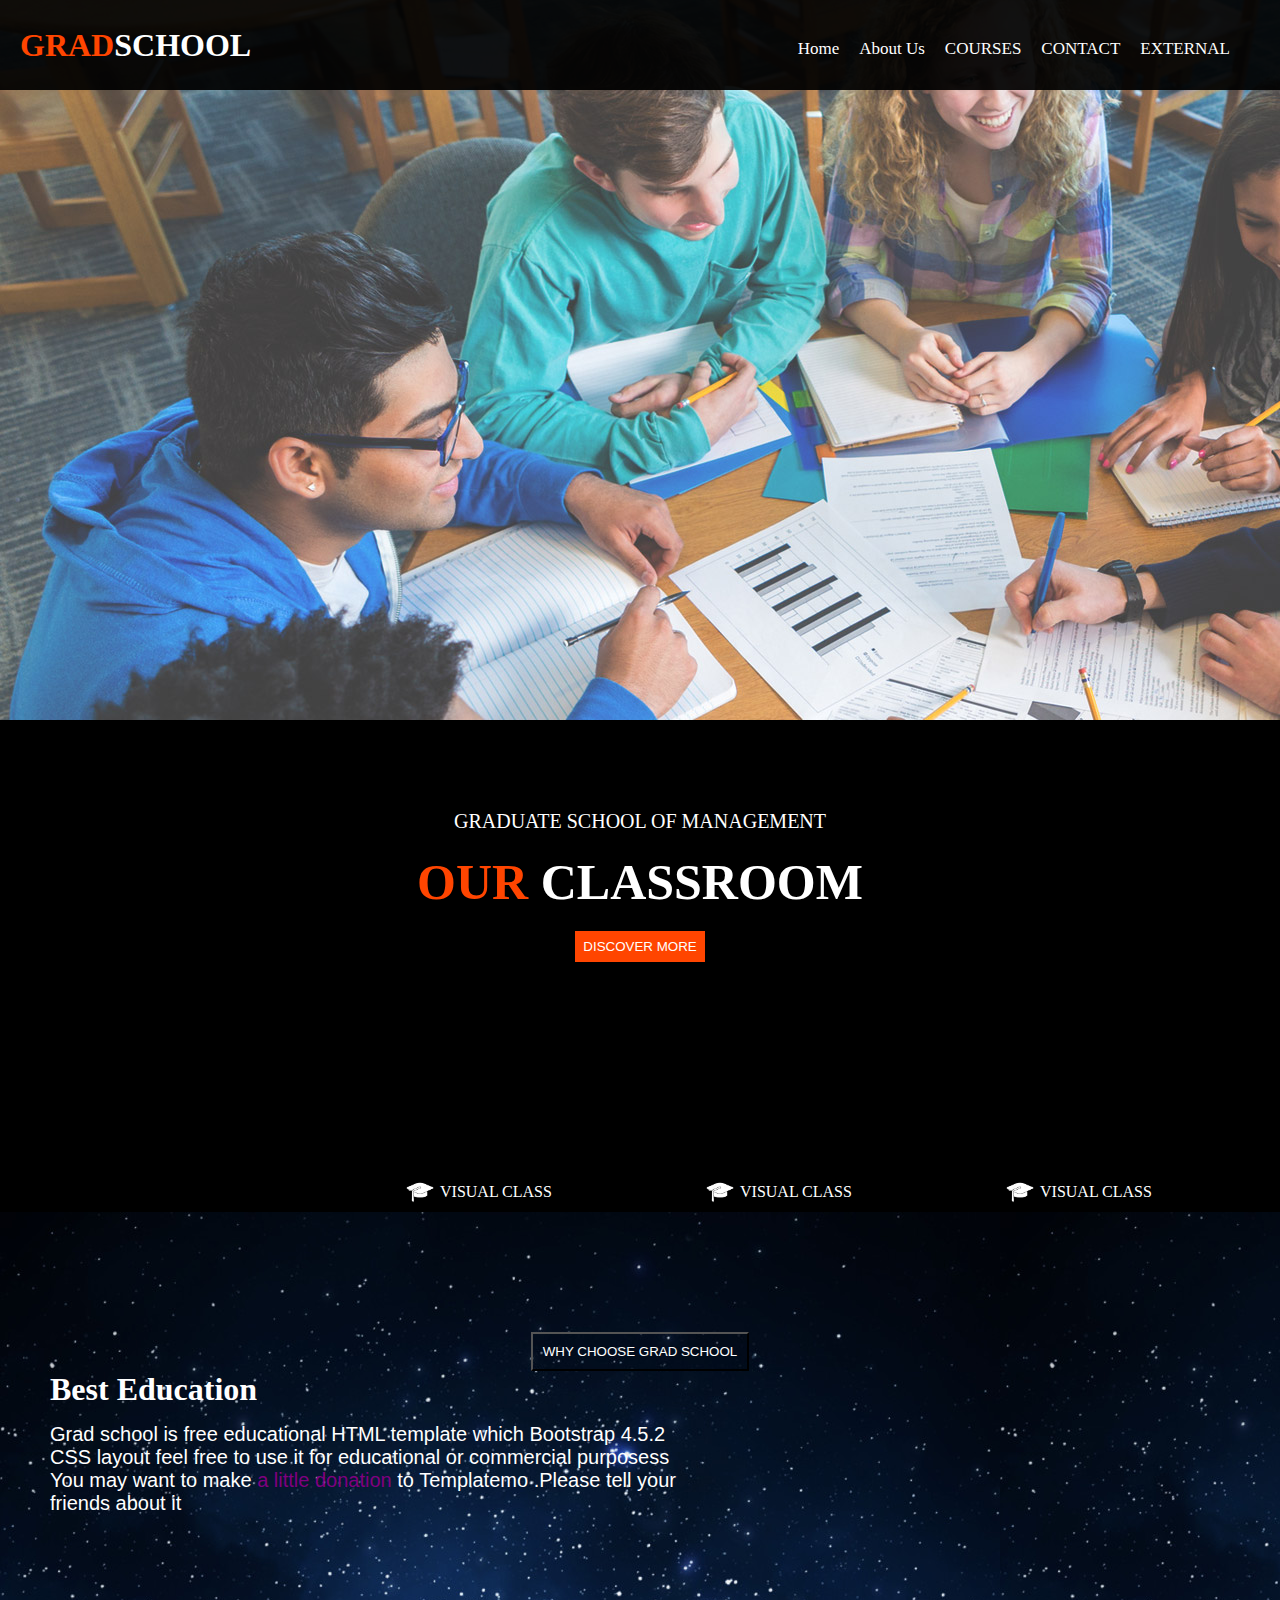
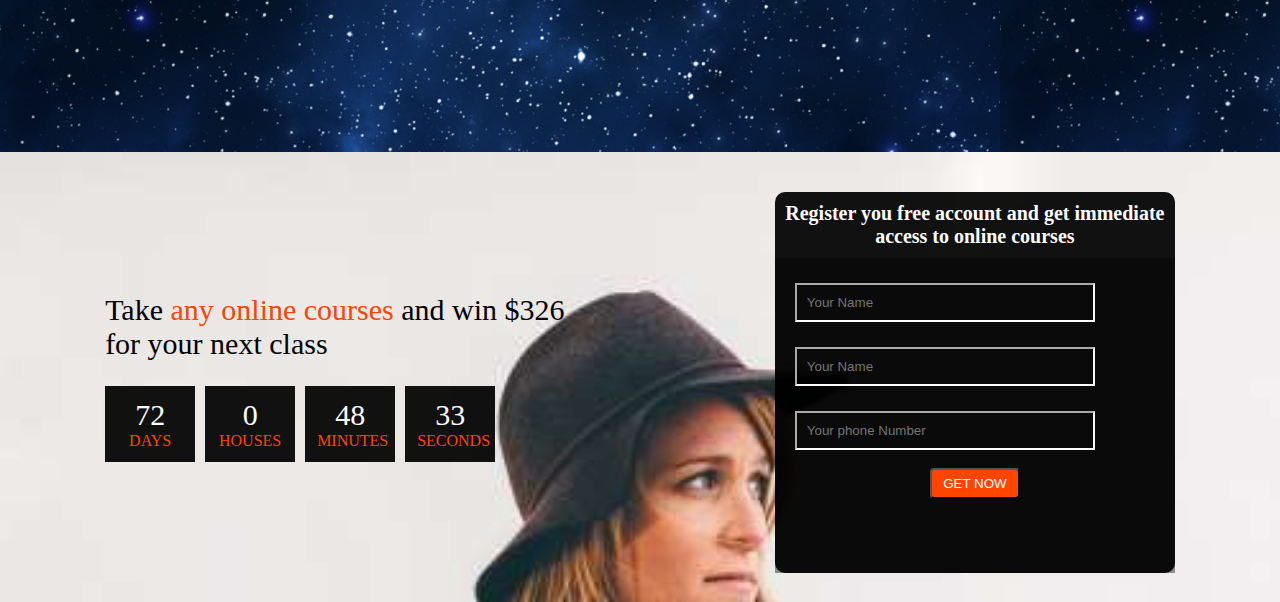
<file: index.html>
<!DOCTYPE html>
<html lang="en">
<head>
    <meta charset="UTF-8">
    <meta name="viewport" content="width=device-width, initial-scale=1.0">
    <title>Document</title>
    <link rel="stylesheet" href="style.css">
</head>
<body>
   <div class="container">
    <div class="container1">
        <div class="header">
            <div class="logotext"> <h1><span class="grads">GRAD</span>SCHOOL</h1>
                <div class="navlinks">
                    <ul>
                        <li><a href="#" id="links">Home</a></li>
                    
                    <div>
                        <li><a href="aboutus" id="links">About Us</a></li>
                        <div class="dropdowncontent">
                            <li><a href="" id="dropdowns">WHAT WE DO?</a></li>
                            <li><a href="" id="dropdowns">WHAT WE DO?</a></li>
                            <li><a href="" id="dropdowns">WHAT WE DO?</a></li>
                        </div>
                    </div>
                     <!-- <li><a id="links" href="" onmouseover="document.getElementById('demo').innerHTML='WHAT WE DO'">ABOUT</a></li><div id="demo"></div> -->
                     <li><a id="links" href="#courses">COURSES</a></li>
                        <li><a id="links"href="">CONTACT</a></li>
                        <li><a id="links" href="">EXTERNAL</a></li>
                    </ul>
                </div>
            </div>
        </div>
    </div>
   </div> 
   <div class="main">
    <div class="main1">
        <p class="school">GRADUATE SCHOOL OF MANAGEMENT</p>
        <h1 class="room"><span class="grads">OUR</span>   CLASSROOM</h1>
        <input type="button" value="DISCOVER MORE" id="btn1">
    </div>
</div>
<div class="main3">
    <div class="main_1">
        <div class="cools1">
            <div class="ddd"> <img id="white" src="./whitepencil - Copy.png" alt=""><p class="all">  ALL COURSES</p></div>
             <p class="lor">Lorem ipsum dolor 
                 sit amet consectetur adipisicing 
                 elit. Ea neque, distinctio placeat minima  sint itaque  incidunt quod nesciunt   temporibus molestiae cNesciunt ducimus aliquam eos nam 
                 </p>
             <a href="" class="more">DISCOVER MORE</a>
             <hr>
         </div>
       <div class="col1"> <img id="cap" src="./whitegc.jpeg.png" alt=""><p>VISUAL CLASS</p></div>
     
    </div>
    <div class="main_2">
       <div class="col1"> <img id="cap" src="./whitegc.jpeg.png" alt=""><p>VISUAL CLASS</p></div>
       <div class="cools1">
       <div class="ddd"> <img id="white" src="./whitepencil - Copy.png" alt=""><p class="all">  ALL COURSES</p></div>
        <p class="lor">Lorem ipsum dolor 
            sit amet consectetur adipisicing 
            elit. Ea neque, distinctio placeat minima  sint itaque  incidunt quod nesciunt   temporibus molestiae cNesciunt ducimus aliquam eos nam 
            </p>
        <a href="" class="more">DISCOVER MORE</a>
        <hr>
       </div>
    </div>
    <div id="drop" class="main_3">
       <div class="col1"> <img id="cap" src="./whitegc.jpeg.png" alt=""><p>VISUAL CLASS</p></div>
       <div class="cools1">
       <div class="ddd"> <img id="white" src="./whitepencil - Copy.png" alt=""><p class="all">  ALL COURSES</p></div>
        <p class="lor">Lorem ipsum dolor 
            sit amet consectetur adipisicing 
            elit. Ea neque, distinctio placeat minima  sint itaque  incidunt quod nesciunt   temporibus molestiae cNesciunt ducimus aliquam eos nam 
            </p>
        <a href="" class="more">DISCOVER MORE</a>
        <hr>
       </div>
    </div>
</div>
</div>
<div id="aboutus" class="container2">
<div class="bbt">
<button class="btn2">WHY CHOOSE GRAD SCHOOL</button>
</div>
<div class="good">
<h1 class="best">Best Education</h1>
<p class="free">Grad school is free educational HTML template which Bootstrap 4.5.2 <br>
CSS layout feel free to use it for educational or commercial purposess <br>
You may want to make <span class="span1">a little donation </span>to Templatemo .Please tell your <br> friends about it</p>
</div>
</div>
<div class="container5" id="courses">
<div class="contains">
<div class="contain1">
    <p class="take">Take <span class="grads">any online courses </span>and win $326 <br>for your next class </p>
    <div class="boxes">
        <div class="box">
            <p class="rem">72</p>
            <p class="days">DAYS</p>
        </div>
        <div class="box1">
            <p class="rem">0</p>
            <p class="days">HOUSES</p>
        </div>
        <div class="box2">
            <p class="rem">48</p>
            <p class="days">MINUTES</p>
        </div> 
        <div class="box3">
            <p class="rem">33</p>
            <p class="days">SECONDS</p>
        </div> 
    </div>
</div>
<div class="contain2">
    <div class="containss">
        <h1 class="memo">Register you free account and get immediate <br> access to online courses </h1>
        <div class="forms">
            <form action="">
                <input type="text" name="" id="nmy" placeholder="Your Name"><br>
                <input type="email" name="" id="nmy" placeholder="Your Name"><br>
                <input type="number" name="" id="nmy" placeholder="Your phone Number"><br>
               <div class="gett"> <input type="button" value="GET NOW" id="get"></div>
            </form>
        </div>
    </div>
</div>
</div>
</div>
</div>
</body>

</html>
</file>
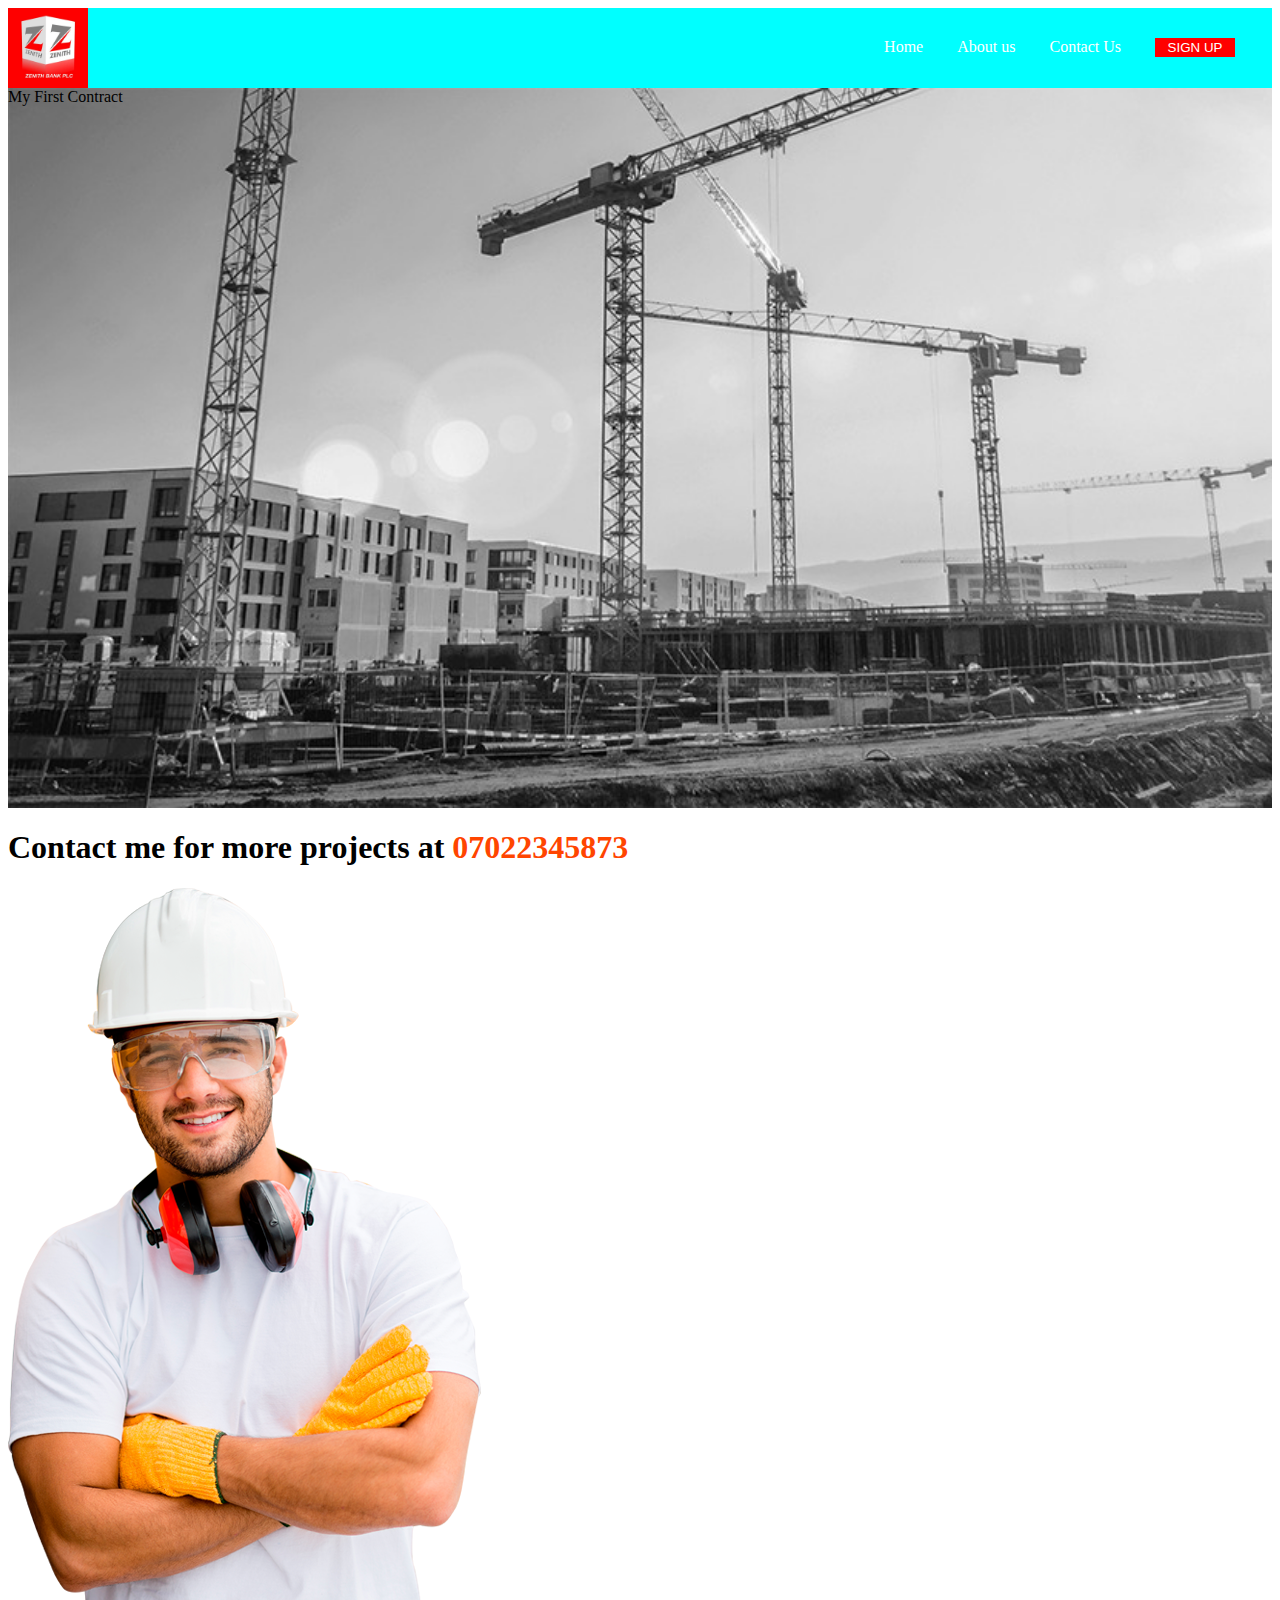
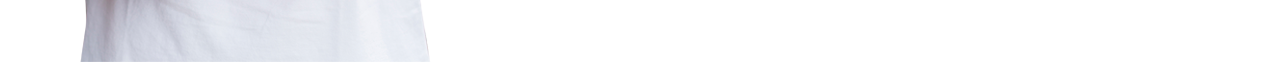
<file: Exercise/index.html>
<!DOCTYPE html>
<html lang="en">
<head>
    <meta charset="UTF-8">
    <meta name="viewport" content="width=device-width, initial-scale=1.0">
    <title>First Project</title>
    <link rel="stylesheet" href="style.css">
</head>
<body>
    <header>
        <img src="5fa9619178f3d9a6a9c1594cb439ed88.jpg" alt="" height="80px" width="80px">
        <div>
            <nav>
                <ul>
                    <li><a href="Home">Home</a></li>
                    <li><a href="About us">About us</a></li>
                    <li><a href="Contact us">Contact Us</a></li>
                    <li><button><a href="home">SIGN UP</a></button></li>

                </ul>
            </nav>
        </div>
    </header>
    <div class="images">
         My First Contract
    </div>
    <!-- <img src="backgroung1.jpg" alt=""> -->
    <h1>Contact me for more projects at 
        <a href="07022345873" class="color">07022345873</a></h1>

    <img src="./backgroundimage.png" alt="">

</body>

</html>
</file>
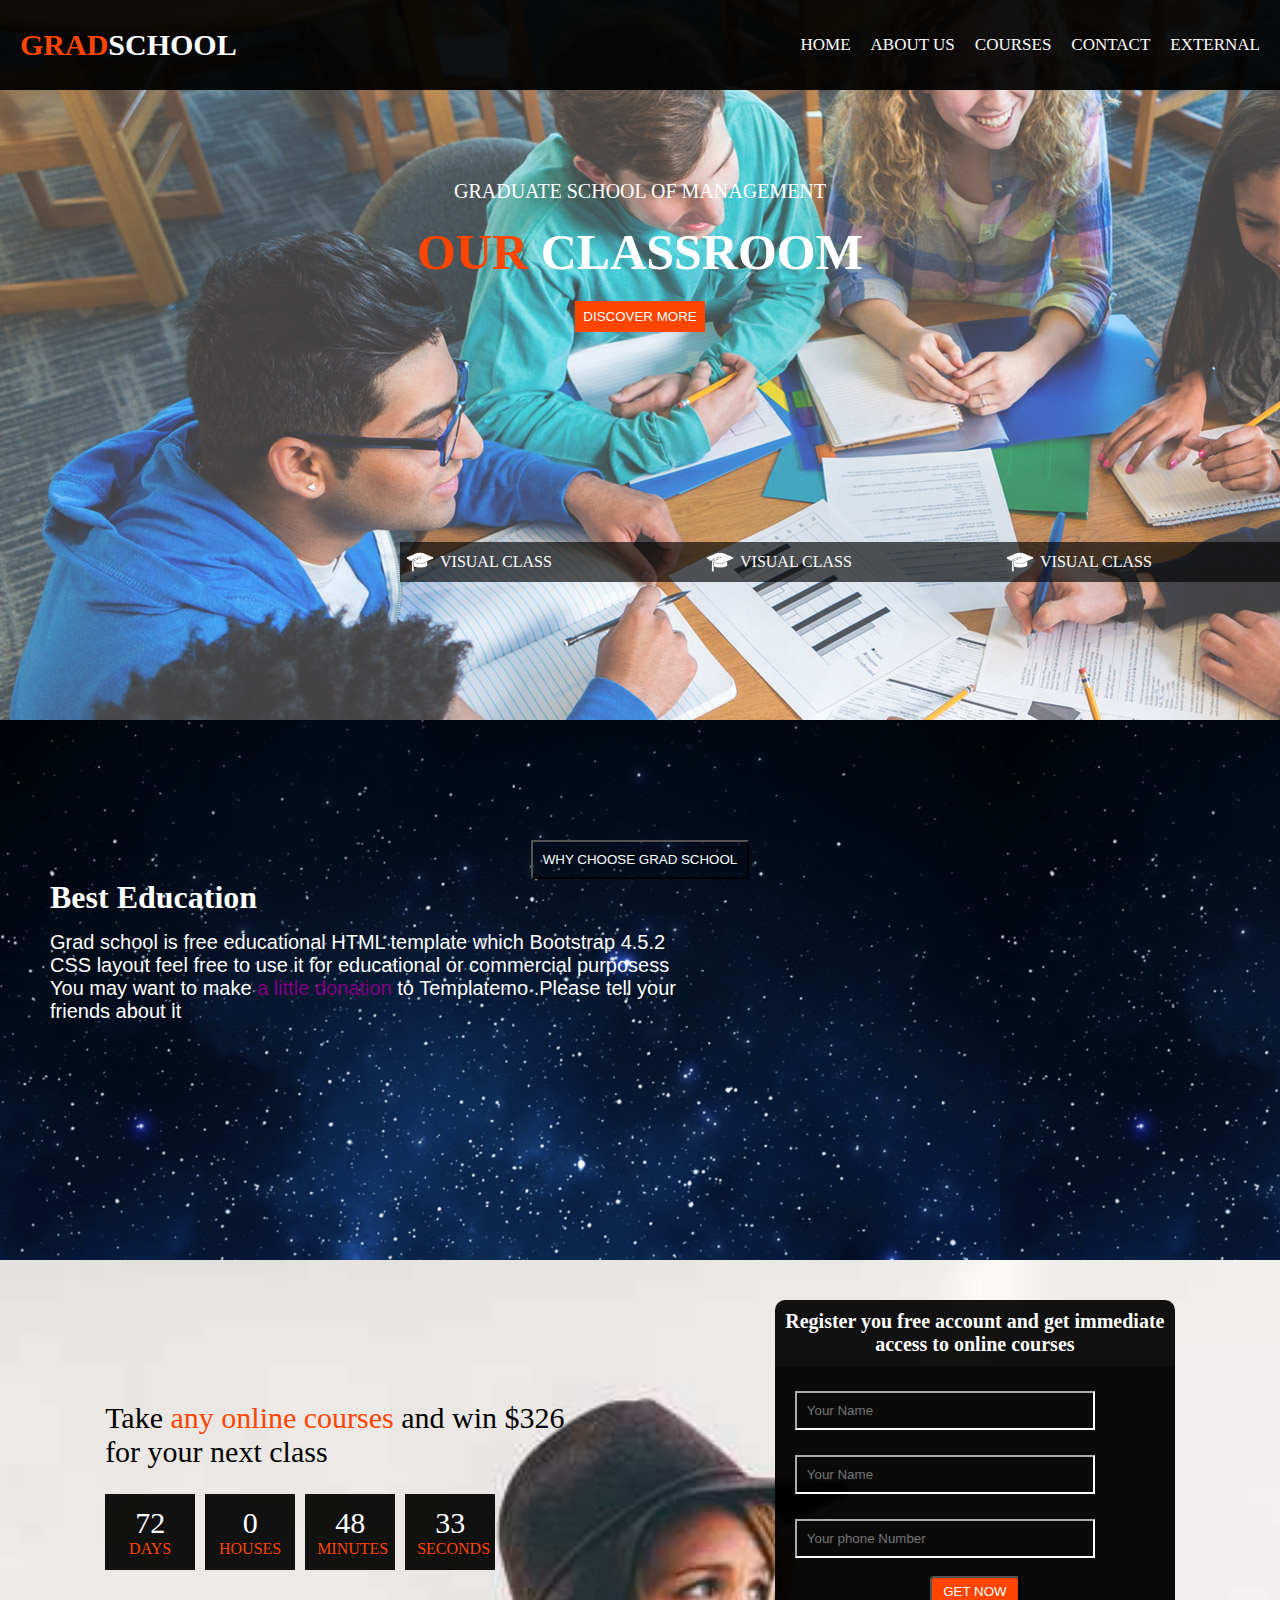
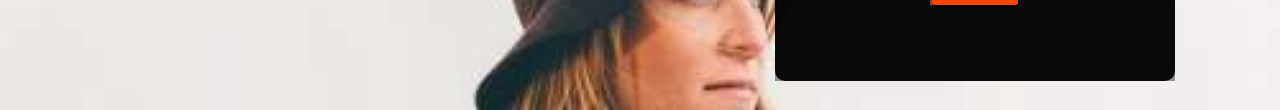
<file: grad.html>
<!DOCTYPE html>
<html lang="en">
<head>
    <meta charset="UTF-8">
    <meta http-equiv="X-UA-Compatible" content="IE=edge">
    <meta name="viewport" content="width=device-width, initial-scale=1.0">
    <title>Document</title>
    <link rel="stylesheet" href="./grad.css">
</head>
<body>
    <div class="container">
        <div class="container1">
            <div class="header">
                <div class="logotext"><h1 class="grad"><span class="grads">GRAD</span>SCHOOL</h1></div>
                <div class="navlinks">
                    <ul>
                        <li><a id="links" href="">HOME</a></li>
                        <div class="downdrop">
                            <li><a href="#aboutus" id="links">ABOUT US</a></li>
                            <div class="dropdowncontent">
                                <li><a href="" id="drops">WHAT WE DO?</a></li>
                                <li><a href="" id="drops">WHAT WE DO?</a></li>
                                <li><a href="" id="drops">WHAT WE DO?</a></li>
                            </div>
                        </div>
                        <!-- <li><a id="links" href="" onmouseover="document.getElementById('demo').innerHTML='WHAT WE DO'">ABOUT</a></li><div id="demo"></div> -->
                        <li><a id="links" href="#courses">COURSES</a></li>
                        <li><a id="links"href="">CONTACT</a></li>
                        <li><a id="links" href="">EXTERNAL</a></li>
                    </ul>
                </div>
            </div>
            <div class="main">
                <div class="main1">
                    <p class="school">GRADUATE SCHOOL OF MANAGEMENT</p>
                    <h1 class="room"><span class="grads">OUR</span>   CLASSROOM</h1>
                    <input type="button" value="DISCOVER MORE" id="btn1">
                </div>
            </div>
            <div class="main3">
                <div class="main_1">
                    <div class="cools1">
                        <div class="ddd"> <img id="white" src="./whitepencil - Copy.png" alt=""><p class="all">  ALL COURSES</p></div>
                         <p class="lor">Lorem ipsum dolor 
                             sit amet consectetur adipisicing 
                             elit. Ea neque, distinctio placeat minima  sint itaque  incidunt quod nesciunt   temporibus molestiae cNesciunt ducimus aliquam eos nam 
                             </p>
                         <a href="" class="more">DISCOVER MORE</a>
                         <hr>
                     </div>
                   <div class="col1"> <img id="cap" src="./whitegc.jpeg.png" alt=""><p>VISUAL CLASS</p></div>
                 
                </div>
                <div class="main_2">
                   <div class="col1"> <img id="cap" src="./whitegc.jpeg.png" alt=""><p>VISUAL CLASS</p></div>
                   <div class="cools1">
                   <div class="ddd"> <img id="white" src="./whitepencil - Copy.png" alt=""><p class="all">  ALL COURSES</p></div>
                    <p class="lor">Lorem ipsum dolor 
                        sit amet consectetur adipisicing 
                        elit. Ea neque, distinctio placeat minima  sint itaque  incidunt quod nesciunt   temporibus molestiae cNesciunt ducimus aliquam eos nam 
                        </p>
                    <a href="" class="more">DISCOVER MORE</a>
                    <hr>
                   </div>
                </div>
                <div id="drop" class="main_3">
                   <div class="col1"> <img id="cap" src="./whitegc.jpeg.png" alt=""><p>VISUAL CLASS</p></div>
                   <div class="cools1">
                   <div class="ddd"> <img id="white" src="./whitepencil - Copy.png" alt=""><p class="all">  ALL COURSES</p></div>
                    <p class="lor">Lorem ipsum dolor 
                        sit amet consectetur adipisicing 
                        elit. Ea neque, distinctio placeat minima  sint itaque  incidunt quod nesciunt   temporibus molestiae cNesciunt ducimus aliquam eos nam 
                        </p>
                    <a href="" class="more">DISCOVER MORE</a>
                    <hr>
                   </div>
                </div>
            </div>
        </div>
       <div id="aboutus" class="container2">
           <div class="bbt">
            <button class="btn2">WHY CHOOSE GRAD SCHOOL</button>
           </div>
           <div class="good">
            <h1 class="best">Best Education</h1>
            <p class="free">Grad school is free educational HTML template which Bootstrap 4.5.2 <br>
            CSS layout feel free to use it for educational or commercial purposess <br>
            You may want to make <span class="span1">a little donation </span>to Templatemo .Please tell your <br> friends about it</p>
           </div>
       </div>
       <div class="container5" id="courses">
        <div class="contains">
            <div class="contain1">
                <p class="take">Take <span class="grads">any online courses </span>and win $326 <br>for your next class </p>
                <div class="boxes">
                    <div class="box">
                        <p class="rem">72</p>
                        <p class="days">DAYS</p>
                    </div>
                    <div class="box1">
                        <p class="rem">0</p>
                        <p class="days">HOUSES</p>
                    </div>
                    <div class="box2">
                        <p class="rem">48</p>
                        <p class="days">MINUTES</p>
                    </div> 
                    <div class="box3">
                        <p class="rem">33</p>
                        <p class="days">SECONDS</p>
                    </div> 
                </div>
            </div>
            <div class="contain2">
                <div class="containss">
                    <h1 class="memo">Register you free account and get immediate <br> access to online courses </h1>
                    <div class="forms">
                        <form action="">
                            <input type="text" name="" id="nmy" placeholder="Your Name"><br>
                            <input type="email" name="" id="nmy" placeholder="Your Name"><br>
                            <input type="number" name="" id="nmy" placeholder="Your phone Number"><br>
                           <div class="gett"> <input type="button" value="GET NOW" id="get"></div>
                        </form>
                    </div>
                </div>
            </div>
        </div>
       </div>
    </div>
</body>
<script src="./grad.js"></script>
</html>
</file>
<file: style.css>
*{
    padding: 0;
    margin: 0;
    list-style: none;
    text-decoration: none;
    box-sizing: border-box;
}
.header{
    display: flex;
    align-items: center;
    width: 100%;
    justify-content: space-between;
    background-color: rgba(0, 0, 0, 0.929);
    height: 10vh;
    color: white;
    padding: 0px;
}
.navlinks ul{
    display: flex;
    align-items: center;
    margin-top: -25px;
 
}
.grads{
    color: orangered;
}
.logotext{
    color: white;
    margin-left: 20px;
}
.grad{
    color: white;
    font-size: 30px;
}
#links{
    color: white;
    margin-right: 20px;
    /* padding-left: 20px; */
    font-size: 17px;
    display: inline;
}
#links:hover{
    color: orange;
    transition: 1s;
    text-decoration: overline;
}
/* header ens here  */
/* conatiner1 */
.container1{
   background-image: url(./Group-Work-That-Works_SOURCE_istockphoto.jpg);
    width: 100%;
    height: 80vh;
    /* filter: brightness(0.3); */
}
.main1{
    color: white;
    text-align: center;
    margin-top: 80px;
}
.school{
    font-size: 20px;
    padding: 10px 0px;
}
.room{
    font-size: 50px;
    font-family: 'Times New Roman', Times, serif;
    padding: 10px 0px;
}
#btn1{
    background-color: orangered;
    border: 1px solid black;
    border-color: transparent;
    color: white;
    /* border-radius: 10px; */
    padding: 7px;
    outline: none;
    margin: 10px 0px;
}
#cap{
    width: 40px;
}
#white{
    width: 30px;
}
.col1{
    display: flex;
    align-items: center;
    background-color: rgba(0, 0, 0, 0.649);
    width: 300px;
    color: white;
  
}
.ddd{
    display: flex;
    align-items: center;
    padding: 10px 0;

}
.cools1{
    background-color: orangered;
    width: 300px;
    color: white;
    padding-left: 10px;
    padding-bottom: 10px;
    display: none;
    
}
.more{
    color: white;
    font-size: 12px;
    margin: 10px 0px;
}
hr{
    width: 100px;
    margin-top: 2px;
    margin-bottom: 10px;
    border: 1px solid white;
}
.lor{
    padding: 10px 0px;
}

 /* .cools1{
    display: block;
} */
.main_1:hover .cools1 {
    display: block;
}
.main_1:hover .col1{
    display: none;
}
.main_2:hover .cools1 {
    display: block;
}
.main_2:hover .col1{
    display: none;
}
.main_3:hover .cools1 {
    display: block;
}
.main_3:hover .col1{
    display: none;
}
.main3{
    display: flex;
    margin-left: 400px;
    margin-top: 200px;
   
}
/* conatiner2  */
.container2{
    background: url(./blueimage.jpeg);
    height: 60vh;
    /* filter: brightness(0.3); */
}
.btn2{
    padding: 10px;
    color: white;
    background-color: rgba(0, 0, 0, 0.084);
}
.bbt{
    text-align: center;
    padding-top: 120px;
}
/* DROP DOWN */
.dropdowncontent{
    display: none;
    display: none;
    position: absolute;
    color: white;
    background-color:orangered;
    width: 160px;
    padding: 12px 16px;
    z-index: 1;
}
.downdrop:hover .dropdowncontent{
    display: block;
    margin-right: 10px;
    border-bottom-right-radius: 12px;
    border-top-left-radius: 12px;
}
#drops{
    color: white;
    font-size: 15px;
    padding: 20px 0px;
}
/* container2 */
.good{
    color: white;
    margin-left: 50px;
}
.span1{
    color: purple;
}
.free{
    font-size: 20px;
    padding-top: 15px;
    font-family: 'Franklin Gothic Medium', 'Arial Narrow', Arial, sans-serif;
}
/* .container5 */
.container5{
    background: url(./avatar_hat.jpg);
    /* width: 100%; */
    background-size: cover;
    height: 50vh;
    /* filter: brightness(0.3); */
    background-repeat: no-repeat;
}
.contain1{
    color: black;
    margin-top: 30px;
    
}

.take{
    font-size: 30px;
}
.box{
    background-color: rgba(0, 0, 0, 0.929);
    width: 90px;
    padding: 12px;
    color: white;
    text-align: center;
    margin-right: 10px;
}
.box1{
    background-color: rgba(0, 0, 0, 0.929);
    width: 90px;
    padding: 12px;
    color: white;
    text-align: center;
    margin-right: 10px;
}
.box2{
    background-color: rgba(0, 0, 0, 0.929);
    width: 90px;
    padding: 12px;
    color: white;
    text-align: center;
    margin-right: 10px;
}
.box3{
    background-color: rgba(0, 0, 0, 0.929);
    width: 90px;
    padding: 12px;
    color: white;
    text-align: center;
    margin-right: 10px;
}
.rem{
    font-size: 30px;
}
.days{
    color: orangered;
}
.boxes{
    display: flex;
    margin-top: 25px;
}
.containss{
    color: white;
    /* text-align: center; */
    width: 400px;
    border-radius: 10px;
    background-color: rgba(0, 0, 0, 0.929);
}
.forms{
    background-color: rgba(0, 0, 0, 0.408);
    width: 400px;
    height: 35vh;
}
.memo{
    font-size: 20px;
    text-align: center;
    padding: 10px;
}
#nmy{
    width: 300px;
    /* margin: 30px 20px; */
    margin-top: 25px;
    color: white;
    margin-left: 20px;
    background-color: transparent;
    border-color: white;
    padding: 10px;
 
}
.contains{
    display: flex;
    width: 100%;
    justify-content: space-around;
    align-items: center;

}
.containss{
    margin-top: 40px;
}
#get{
    background-color: orangered;
    color: white;
    padding: 6px;
    border-radius: 4px;
    width: 90px;
   
}
.gett{
    text-align: center;
    margin-top: 18px;
}
header{
    display:flex ;
}
body{
    background-color: black;

}
ul{
    /* list-style: none; */
    float: right;
    /* margin-top: 10px; */
    position: absolute;
    right: 30px;
    padding: 2 0rem;
}
</file>
<file: Exercise/style.css>
body {
    
    
}
*{
    /* padding: 0; */
    /* margin: 0; */
}
ul{
    list-style: none;
    float: right;
    margin-top: 30px;
    position: absolute;
    right: 30px;
    
}
a{
    text-decoration: none;
    color: white;
    
}
li{
    display: inline;
    padding: 15px;
}
header{
    display: flex;
    background-color: aqua;
    width: 100%;
}
button{
    background-color: red;
    border: 1px solid red;
    width: 80px;
}
.images{
    background-image: url(./backgroung1.jpg);
    /* width: 80vw; */
    height: 80vh;
    background-repeat: no-repeat;
    background-size: cover;
}
.color{
    color: orangered;
}
</file>
<file: grad.css>
*{
    padding: 0;
    margin: 0;
    list-style: none;
    text-decoration: none;
    box-sizing: border-box;
}
.header{
    display: flex;
    align-items: center;
    width: 100%;
    justify-content: space-between;
    background-color: rgba(0, 0, 0, 0.929);
    height: 10vh;
    color: white;
}
.navlinks ul{
    display: flex;
    align-items: center;
 
}
.grads{
    color: orangered;
}
.logotext{
    color: white;
    margin-left: 20px;
}
.grad{
    color: white;
    font-size: 30px;
}
#links{
    color: white;
    margin-right: 20px;
    /* padding-left: 20px; */
    font-size: 17px;
}
#links:hover{
    color: orange;
    transition: 1s;
    text-decoration: overline;
}
/* header ens here  */
/* conatiner1 */
.container1{
    background: url(./Group-Work-That-Works_SOURCE_istockphoto.jpg);
    width: 100%;
    height: 80vh;
    /* filter: brightness(0.3); */
}
.main1{
    color: white;
    text-align: center;
    margin-top: 80px;
}
.school{
    font-size: 20px;
    padding: 10px 0px;
}
.room{
    font-size: 50px;
    font-family: 'Times New Roman', Times, serif;
    padding: 10px 0px;
}
#btn1{
    background-color: orangered;
    border: 1px solid black;
    border-color: transparent;
    color: white;
    /* border-radius: 10px; */
    padding: 7px;
    outline: none;
    margin: 10px 0px;
}
#cap{
    width: 40px;
}
#white{
    width: 30px;
}
.col1{
    display: flex;
    align-items: center;
    background-color: rgba(0, 0, 0, 0.649);
    width: 300px;
    color: white;
  
}
.ddd{
    display: flex;
    align-items: center;
    padding: 10px 0;

}
.cools1{
    background-color: orangered;
    width: 300px;
    color: white;
    padding-left: 10px;
    padding-bottom: 10px;
    display: none;
    
}
.more{
    color: white;
    font-size: 12px;
    margin: 10px 0px;
}
hr{
    width: 100px;
    margin-top: 2px;
    margin-bottom: 10px;
    border: 1px solid white;
}
.lor{
    padding: 10px 0px;
}

 /* .cools1{
    display: block;
} */
.main_1:hover .cools1 {
    display: block;
}
.main_1:hover .col1{
    display: none;
}
.main_2:hover .cools1 {
    display: block;
}
.main_2:hover .col1{
    display: none;
}
.main_3:hover .cools1 {
    display: block;
}
.main_3:hover .col1{
    display: none;
}
.main3{
    display: flex;
    margin-left: 400px;
    margin-top: 200px;
   
}
/* conatiner2  */
.container2{
    background: url(./blueimage.jpeg);
    height: 60vh;
    /* filter: brightness(0.3); */
}
.btn2{
    padding: 10px;
    color: white;
    background-color: rgba(0, 0, 0, 0.084);
}
.bbt{
    text-align: center;
    padding-top: 120px;
}
/* DROP DOWN */
.dropdowncontent{
    display: none;
    display: none;
    position: absolute;
    color: white;
    background-color:orangered;
    width: 160px;
    padding: 12px 16px;
    z-index: 1;
}
.downdrop:hover .dropdowncontent{
    display: block;
    margin-right: 10px;
    border-bottom-right-radius: 12px;
    border-top-left-radius: 12px;
}
#drops{
    color: white;
    font-size: 15px;
    padding: 20px 0px;
}
/* container2 */
.good{
    color: white;
    margin-left: 50px;
}
.span1{
    color: purple;
}
.free{
    font-size: 20px;
    padding-top: 15px;
    font-family: 'Franklin Gothic Medium', 'Arial Narrow', Arial, sans-serif;
}
/* .container5 */
.container5{
    background: url(./avatar_hat.jpg);
    /* width: 100%; */
    background-size: cover;
    height: 50vh;
    /* filter: brightness(0.3); */
    background-repeat: no-repeat;
}
.contain1{
    color: black;
    margin-top: 30px;
    
}

.take{
    font-size: 30px;
}
.box{
    background-color: rgba(0, 0, 0, 0.929);
    width: 90px;
    padding: 12px;
    color: white;
    text-align: center;
    margin-right: 10px;
}
.box1{
    background-color: rgba(0, 0, 0, 0.929);
    width: 90px;
    padding: 12px;
    color: white;
    text-align: center;
    margin-right: 10px;
}
.box2{
    background-color: rgba(0, 0, 0, 0.929);
    width: 90px;
    padding: 12px;
    color: white;
    text-align: center;
    margin-right: 10px;
}
.box3{
    background-color: rgba(0, 0, 0, 0.929);
    width: 90px;
    padding: 12px;
    color: white;
    text-align: center;
    margin-right: 10px;
}
.rem{
    font-size: 30px;
}
.days{
    color: orangered;
}
.boxes{
    display: flex;
    margin-top: 25px;
}
.containss{
    color: white;
    /* text-align: center; */
    width: 400px;
    border-radius: 10px;
    background-color: rgba(0, 0, 0, 0.929);
}
.forms{
    background-color: rgba(0, 0, 0, 0.408);
    width: 400px;
    height: 35vh;
}
.memo{
    font-size: 20px;
    text-align: center;
    padding: 10px;
}
#nmy{
    width: 300px;
    /* margin: 30px 20px; */
    margin-top: 25px;
    color: white;
    margin-left: 20px;
    background-color: transparent;
    border-color: white;
    padding: 10px;
 
}
.contains{
    display: flex;
    width: 100%;
    justify-content: space-around;
    align-items: center;

}
.containss{
    margin-top: 40px;
}
#get{
    background-color: orangered;
    color: white;
    padding: 6px;
    border-radius: 4px;
    width: 90px;
   
}
.gett{
    text-align: center;
    margin-top: 18px;
}
@media screen and (max-width:700) {
    .navlinks{
        display: none;
    }

}
</file>
